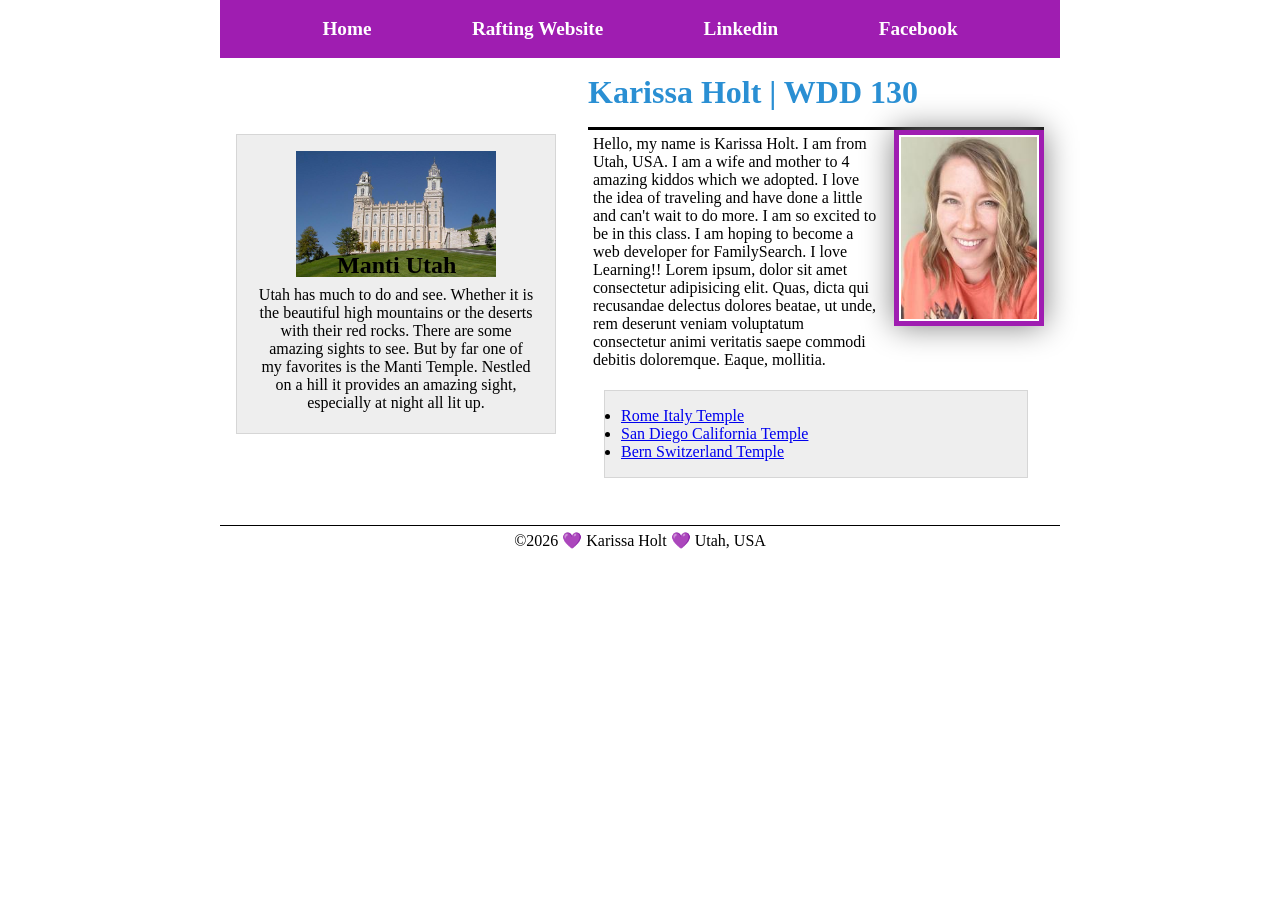
<file: index.html>
<!-- 18 March 2026 -->
<!DOCTYPE html>
<html lang="en">

<head>
    <meta charset="UTF-8">
    <meta name="viewport" content="width=device-width, initial-scale=1.0">
    <title>Karissa Holt | WDD 130</title>
    <meta name="description" content="Karissa Holt's BYU Pathway WDD 130 course home page">
    <meta name="author" content="Karissa Holt">
    <link rel="stylesheet" href="styles/styles.css">
</head>
<header>
    <nav>
        <a href="#">Home</a>
        <a href="wwr/">Rafting Website</a>
        <a href="https://linkedin.com">Linkedin</a>
        <a href="https://facebook.com">Facebook</a>
    </nav>
</header>
<div class="grid">
    <main>
        <h1>Karissa Holt | WDD 130</h1>
        <img src="images/profile.jpg" alt="Karissa Holt Profile Picture" width="200">
        <p>Hello, my name is Karissa Holt. I am from Utah, USA. I am a wife and mother to 4
            amazing
            kiddos
            which we adopted. I love the idea of traveling and have done a little and can't wait
            to
            do more. I am so excited to be in this class. I am hoping to become a web developer
            for
            FamilySearch. I love Learning!! Lorem ipsum, dolor sit amet consectetur adipisicing
            elit. Quas, dicta qui
            recusandae delectus dolores beatae, ut unde, rem deserunt veniam voluptatum
            consectetur
            animi veritatis saepe commodi debitis doloremque. Eaque, mollitia.
        </p>
        <ul class="box">
            <li><a href="https://www.churchofjesuschrist.org/temples/details/rome-italy-temple?lang=eng"
                  target="_blank">Rome Italy Temple</a>
            </li>
            <li><a href="https://www.churchofjesuschrist.org/temples/details/san-diego-california-temple?lang=eng"
                  target="_blank">San Diego California Temple</a>
            </li>
            <li><a href="https://www.churchofjesuschrist.org/temples/details/bern-switzerland-temple?lang=eng"
                  target="_blank">Bern Switzerland Temple</a>
            </li>
        </ul>
    </main>
    <aside class="box">
        <h2>Manti Utah</h2>
        <img src="images/manti-temple.jpg" alt="Manti Temple in Manti Utah">
        <p>Utah has much to do and see. Whether it is the beautiful high mountains or the
            deserts
            with their red rocks. There are some amazing sights to see. But by far one of my
            favorites
            is the Manti Temple. Nestled on a hill it provides an amazing sight, especially at
            night
            all lit up.</p>
    </aside>
</div>
<footer>
    <p> ©2026 💜 Karissa Holt 💜 Utah, USA</p>
</footer>
</body>

</html>
</file>
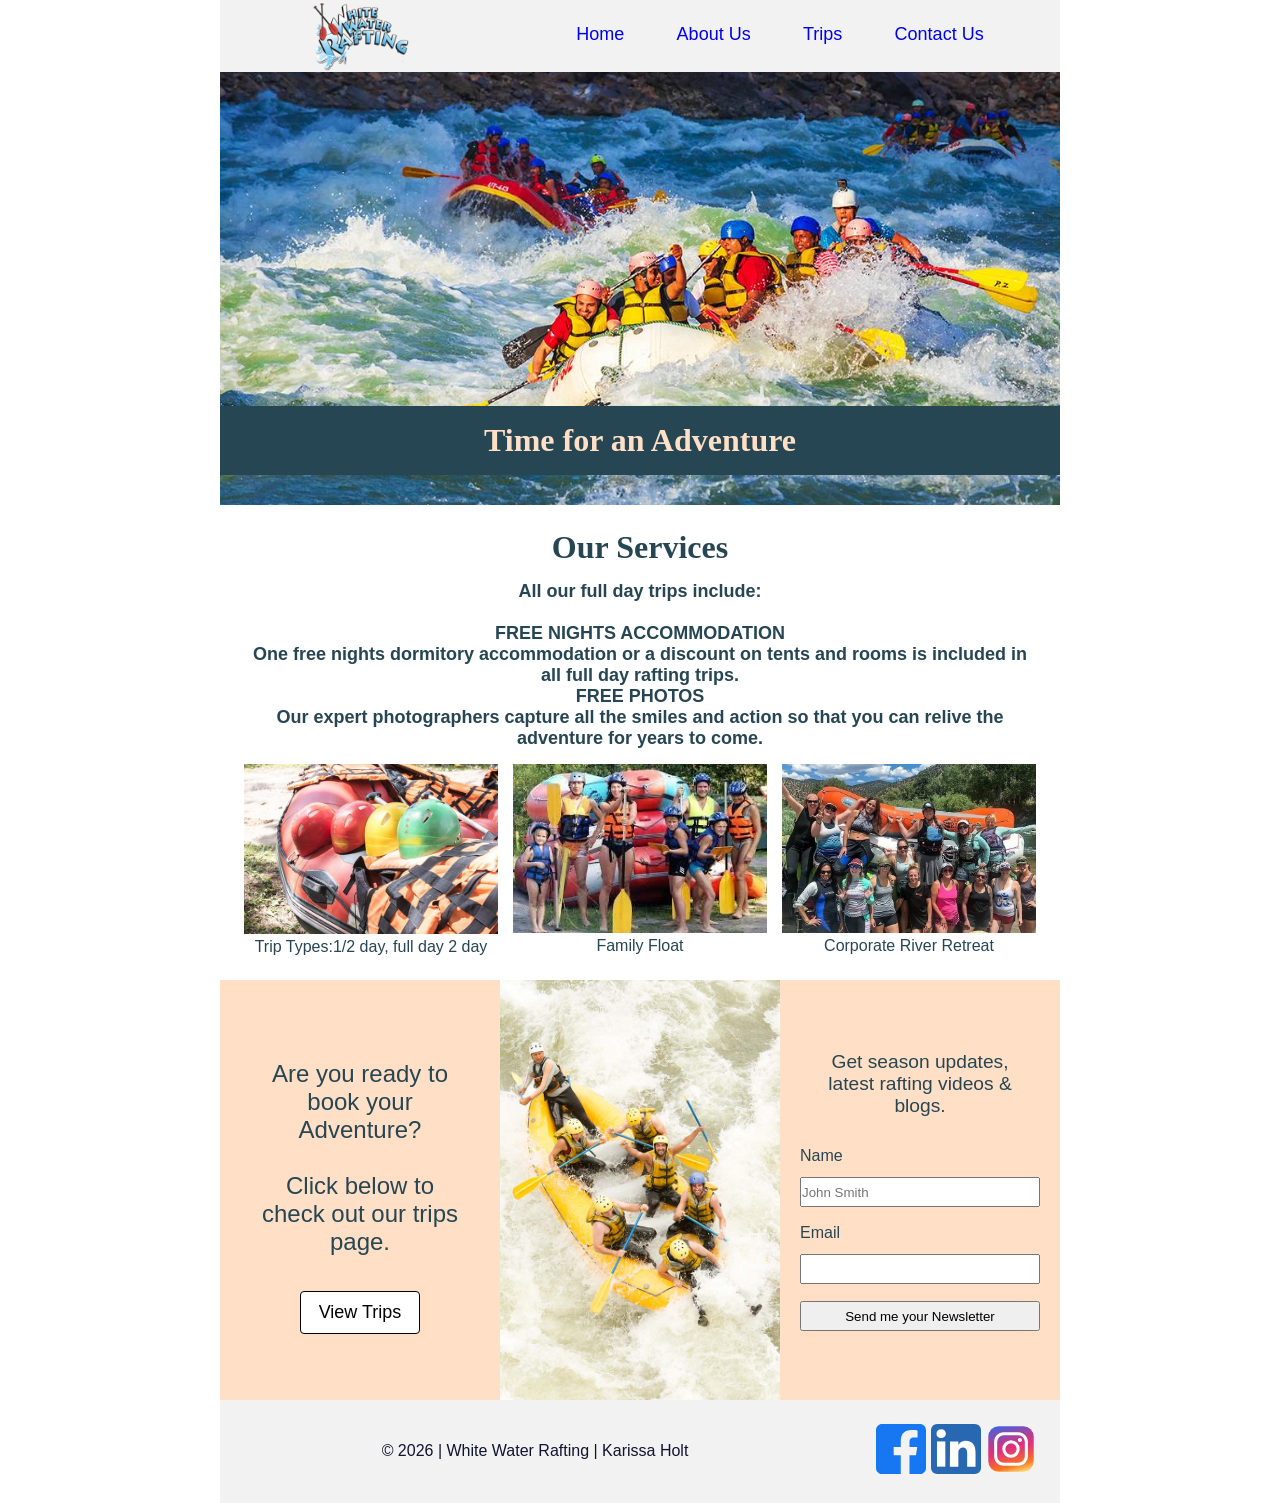
<file: wwr/index.html>
<!DOCTYPE html>
<html lang="en">

<head>
    <meta charset="UTF-8">
    <meta name="viewport" content="width=device-width, initial-scale=1.0">
    <title>Main page for White Water Rafting</title>
    <meta name="description"
      content="A white water rafting company check out the different offers.">
    <meta name="author" content="Karissa Holt">
    <link rel="stylesheet" href="styles/rafting.css">
</head>

<body>
    <header class="header-grid">
        <img src="images/z-wwr-oars.png" alt="White Water Rafting logo splash and 2 oars"
          width="100">
        <nav>
            <ul class="flex">
                <li><a href="index.html">Home</a></li>
                <li><a href="about.html">About Us</a></li>
                <li><a href="trips.html">Trips</a></li>
                <li><a href="contact.html">Contact Us</a></li>
            </ul>
        </nav>
    </header>
    <main>
        <div class="main">
            <img src="images/rafting12-1024.jpg"
              alt="Two whitewater rafts full of people on whitewater rapids">
            <h1>Time for an Adventure</h1>
        </div>
        <section class="section4-grid">
            <h2>Our Services</h2>
            <h3>All our full day trips include:<br><br>
                FREE NIGHTS ACCOMMODATION<br>
                One free nights dormitory accommodation or a discount on tents and rooms is included
                in all full day
                rafting trips.<br>
                FREE PHOTOS<br>
                Our expert photographers capture all the smiles and action so that you can relive
                the adventure for
                years to come.</h3>
            <figure>
                <img src="images/trip-types.jpg" alt="White water raft with helmets and gear">
                <figcaption>Trip Types:1/2 day, full day 2 day</figcaption>
            </figure>
            <figure>
                <img src="images/family-float.jpg" alt="Family group of white water rafters">
                <figcaption>Family Float</figcaption>
            </figure>
            <figure>
                <img src="images/corporate-retreat-event.jpg"
                  alt="Corporate retreat group of rafters">
                <figcaption>Corporate River Retreat</figcaption>
            </figure>
        </section>
        <div class="section5-grid">
            <div class="cta-box">
                <p class="cta-text">
                    Are you ready to book your Adventure?<br><br>
                    Click below to check out our
                    trips page.
                </p>
                <a href="trips.html" class="trip-button">View Trips</a>
            </div>
            <img src="images/call-to-action1.jpg" alt="people river rafting">
            <form class="newsletter-form">
                <p>Get season updates, latest rafting videos & blogs.
                </p>
                <label for="name">Name</label>
                <input type="text" id="name" name="name" placeholder="John Smith">

                <label for="email">Email</label>
                <input type="email" id="email" name="email">

                <button type="submit">Send me your Newsletter</button>
            </form>
        </div>
    </main>
    <footer class="footer-grid">
        <p>© 2026 | White Water Rafting | Karissa Holt</p>
        <nav class="socialmedia">
            <a href="https://facebook.com">
                <img src="images/facebook-square.svg" height=50 alt="Facebook Icon">
            </a>
            <a href="https://linkedin.com">
                <img src="images/linkedin-square.svg" height=50 alt="Linkedin Icon">
            </a>
            <a href="https://instagram.com">
                <img src="images/instagram-square.svg" height=50 alt="Instagram Icon">
            </a>
        </nav>
    </footer>

</body>

</html>
</file>
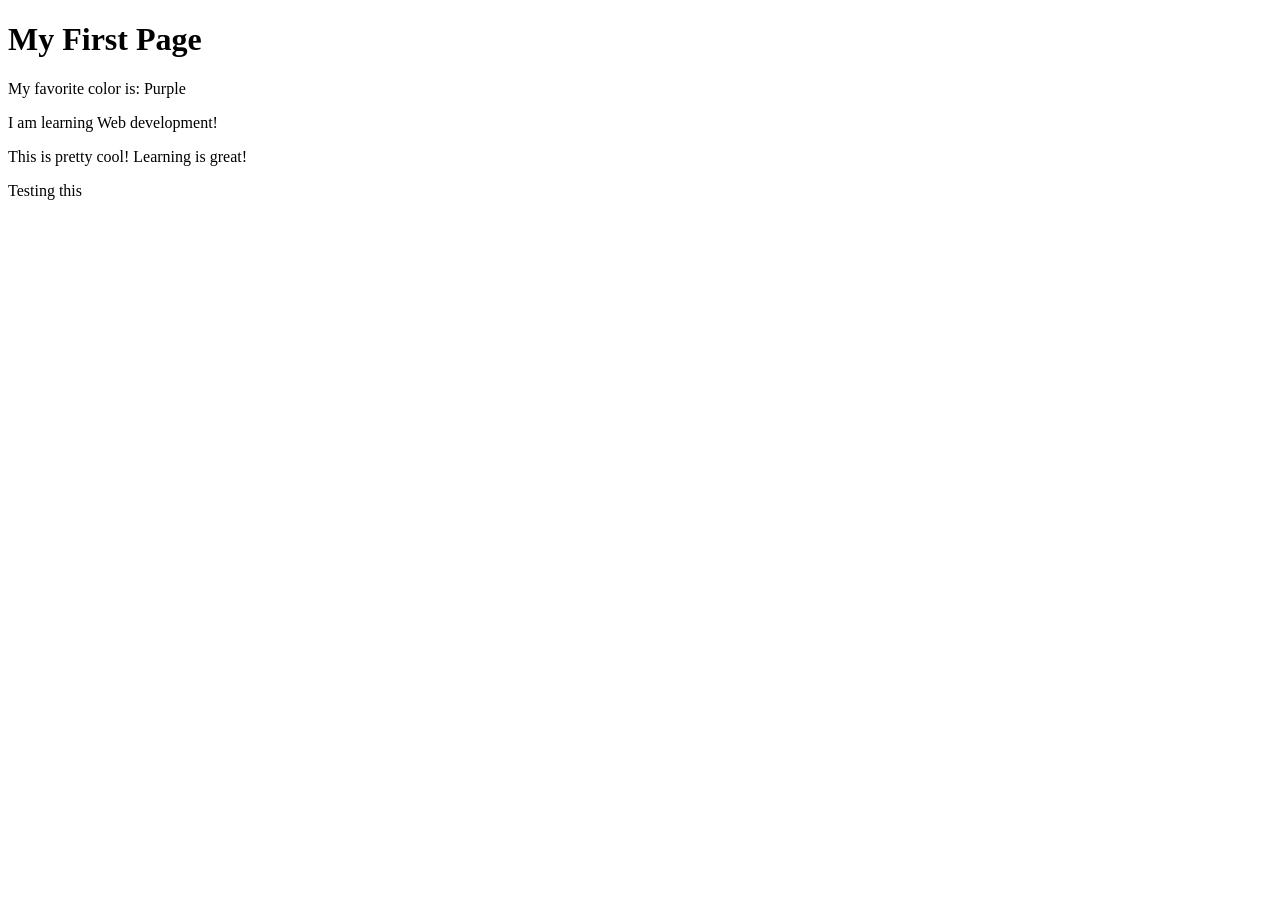
<file: week01/first-page.html>
<!DOCTYPE html>
<html lang="en">

<head>
    <meta charset="UTF-8">
    <meta name="viewport" content="width=device-width, initial-scale=1.0">
    <title>My First Page</title>
</head>

<body>
    <h1>My First Page</h1>
    <p>My favorite color is: Purple </p>
    <p>I am learning Web development! </p>
    <p>This is pretty cool!
        Learning is great!</p>
    <p>Testing this </p>
</body>

</html>
</file>
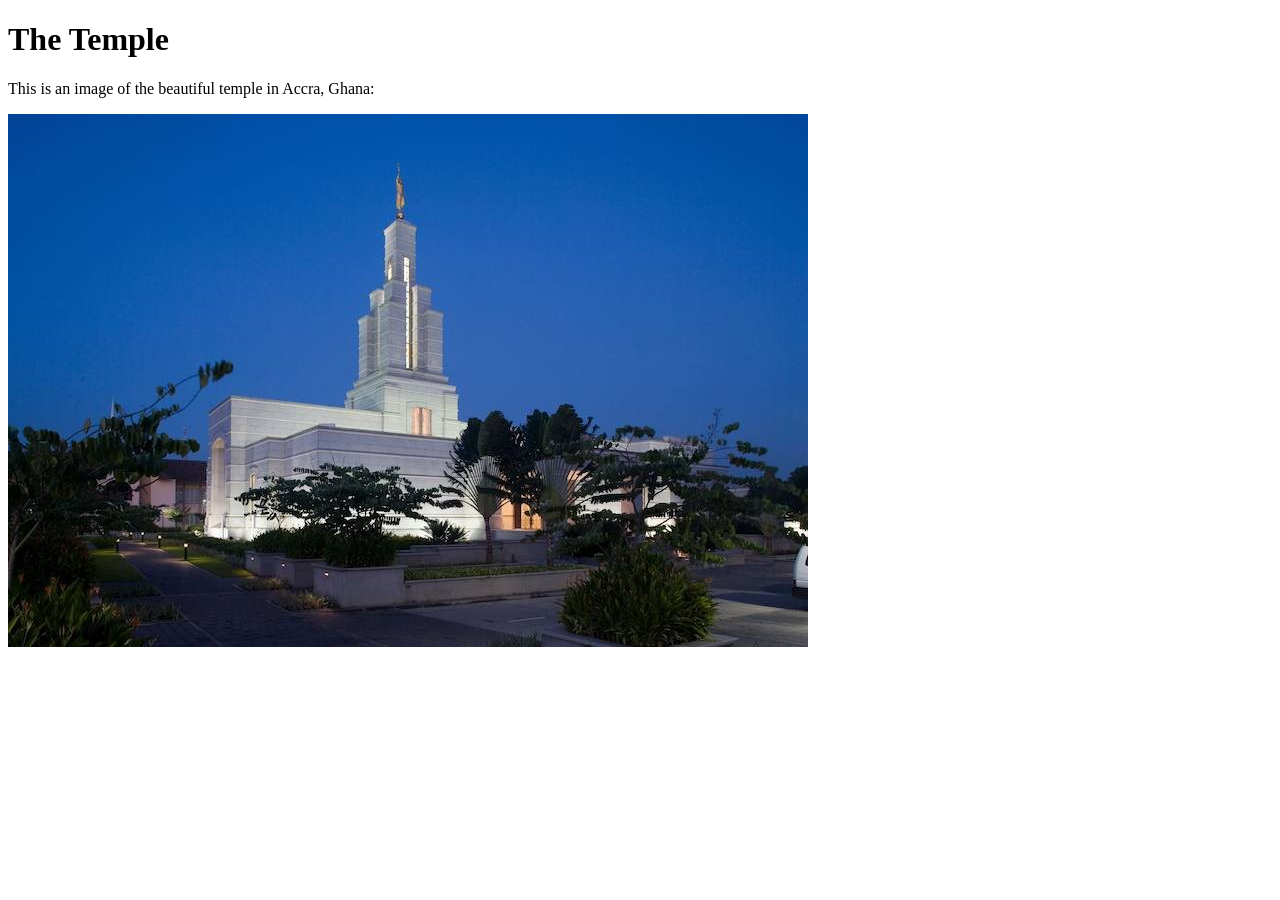
<file: week01/images-solution.html>
<!DOCTYPE html>
<html lang="en">
<head>
    <meta charset="UTF-8">
    <meta name="viewport" content="width=device-width, initial-scale=1.0">
    <title>Temple Image</title>
</head>
<body>
    <h1>The Temple</h1>
    <p>This is an image of the beautiful temple in Accra, Ghana:</p>
    <img src="images/temple-small.jpg" alt="The Accra Ghana Temple">
    
</body>
</html>
</file>
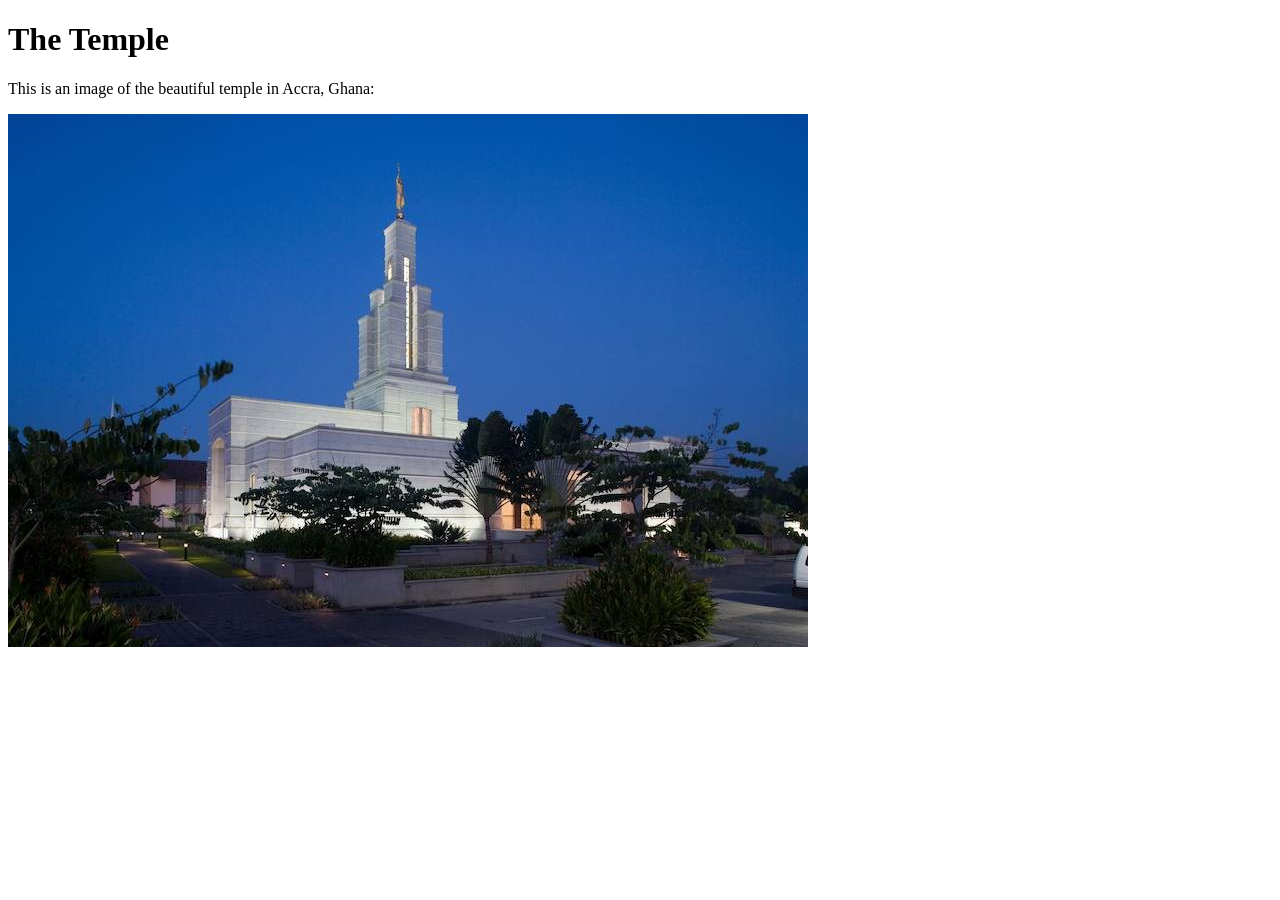
<file: week01/images.html>
<!DOCTYPE html>
<html lang="en">

<head>
    <meta charset="UTF-8">
    <meta name="viewport" content="width=device-width, initial-scale=1.0">
    <title>Temple Image</title>
</head>

<body>
    <h1>The Temple</h1>
    <p>This is an image of the beautiful temple in Accra, Ghana:</p>
    <img src="images/temple-small.jpg" alt="The Accra Ghana Temple">

</body>

</html>
</file>
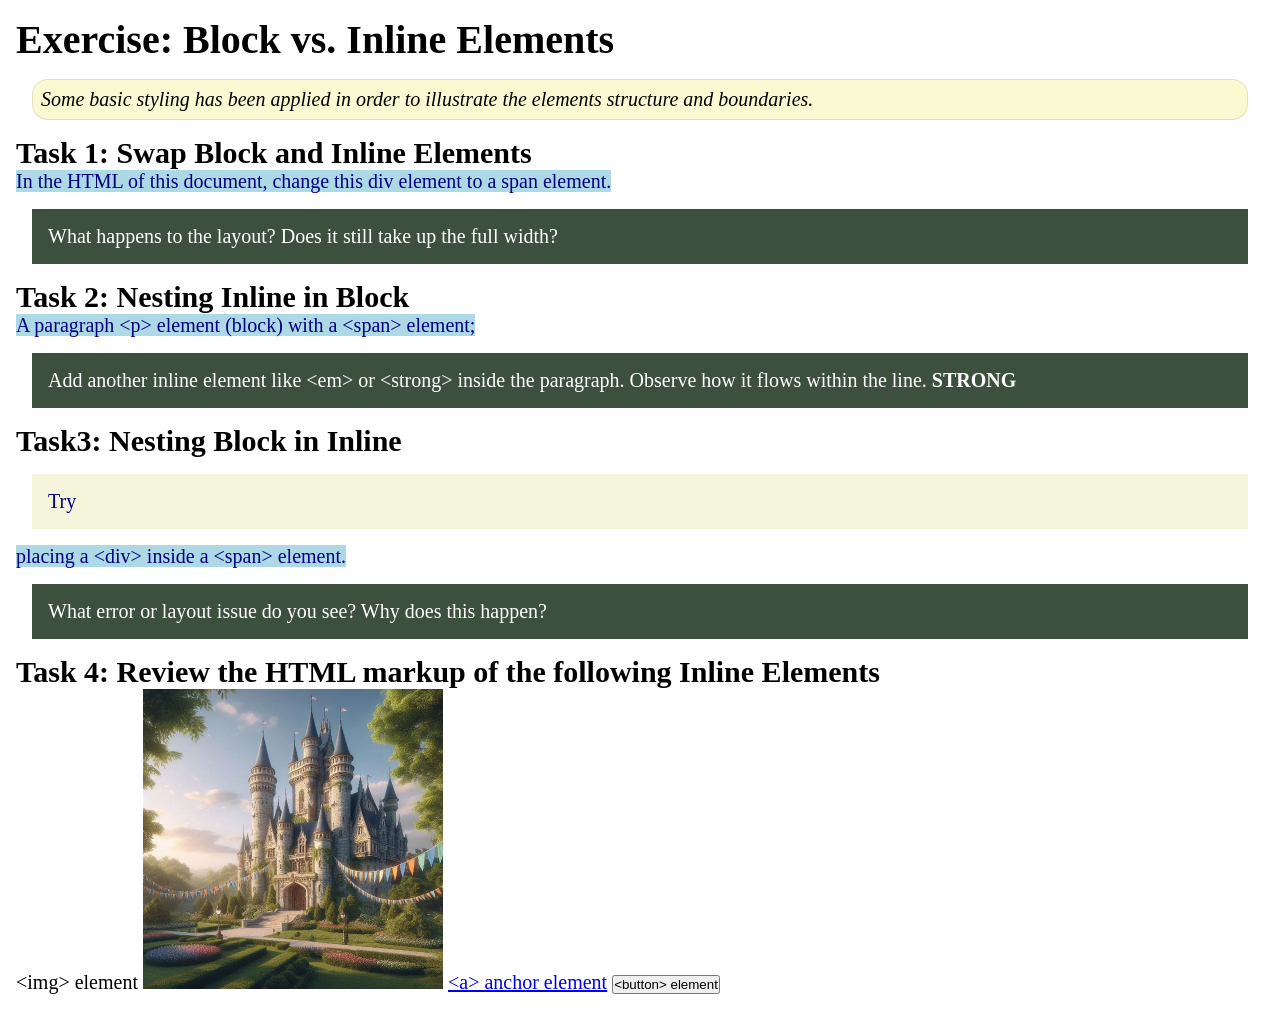
<file: week02/block-vs-inline.html>
<!DOCTYPE html>
<html lang="en">

<head>
    <meta charset="UTF-8">
    <meta name="viewport" content="width=device-width, initial-scale=1.0">
    <title>Exercise: Block vs. Inline Elements</title>
    <link rel="stylesheet" href="styles/block-vs-inline.css">
</head>

<body>
    <main>
        <h1>Exercise: Block vs. Inline Elements</h1>
        <p class="note">Some basic styling has been applied in order to illustrate the elements
            structure and
            boundaries.</p>

        <h2>Task 1: Swap Block and Inline Elements</h2>
        <span>In the HTML of this document, change this div element to a span element.</span>

        <p class="question">What happens to the layout? Does it still take up the full width?</p>

        <h2>Task 2: Nesting Inline in Block</h2>
        <span>A paragraph &lt;p&gt; element (block) with a <span>&lt;span&gt; element;</span></span>
        <p class="question">Add another inline element like &lt;em&gt; or &lt;strong&gt; inside the
            paragraph. Observe
            how it flows within the line. <strong>STRONG</strong></p>

        <h2>Task3: Nesting Block in Inline</h2>
        <span>
            <div>Try</div> placing a &lt;div&gt; inside a &lt;span&gt; element.
        </span>
        <p class="question">What error or layout issue do you see? Why does this happen?</p>


        <h2>Task 4: Review the HTML markup of the following Inline Elements</h2>
        &lt;img&gt; element
        <img src="images/castle.webp" alt="placeholder image (images are inline)" width="300"
          height="300">
        <a href="https://churchofjesuschrist.org">&lt;a&gt; anchor element</a>
        <button type="button">&lt;button&gt; element</button>
    </main>
</body>

</html>
</file>
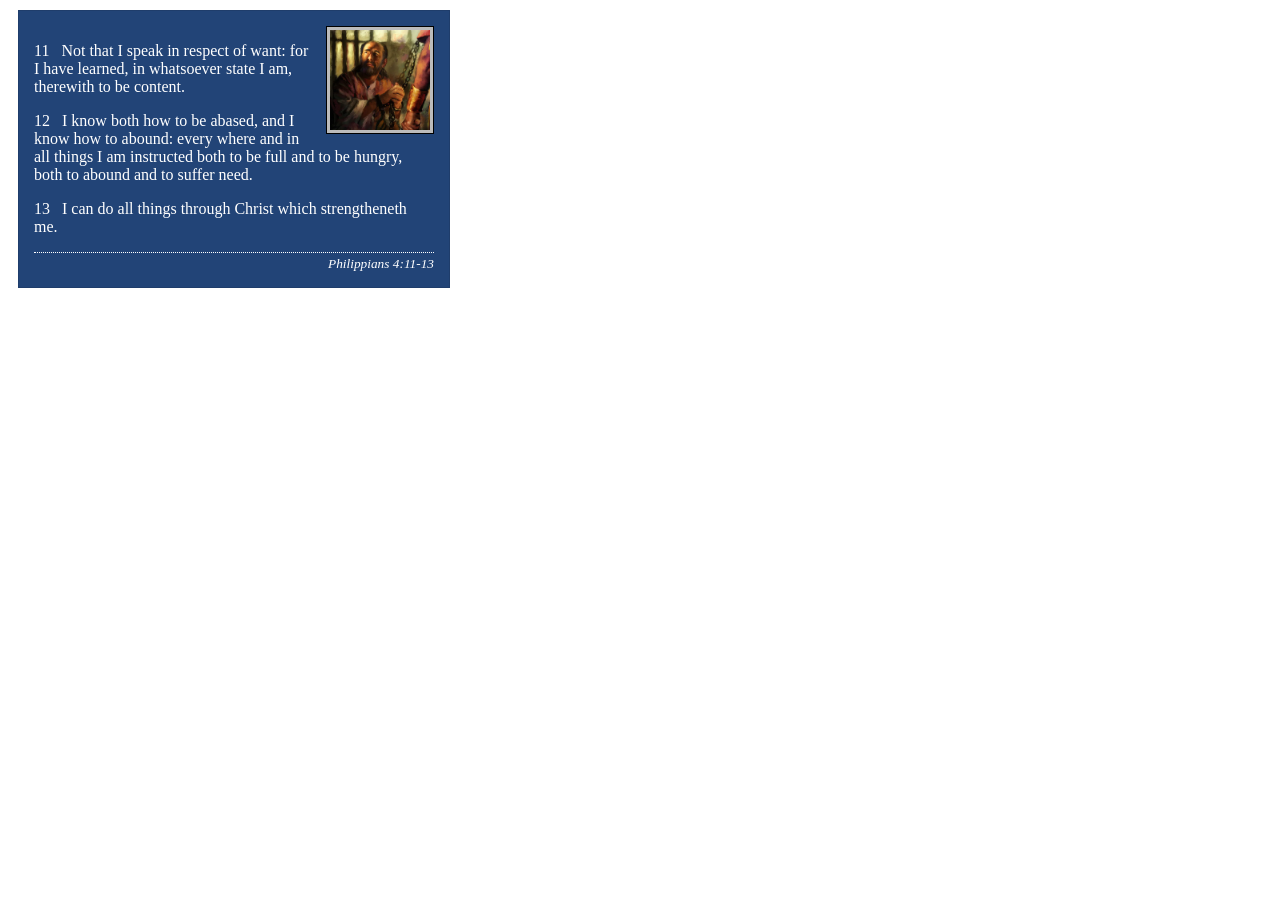
<file: week02/box-model-solution.html>
<!DOCTYPE html>
<html lang="en">
<head>
    <meta charset="UTF-8">
    <meta name="viewport" content="width=device-width, initial-scale=1.0">
    <title>Box Model Activity</title>
    <link rel="stylesheet" href="styles/box-model-solution.css">
</head>
<body>
    <main>
        <div class="callout">
            <img src="images/apostle-paul-imprisoned.webp" alt="Paul the Apostle - Imprisoned in Rome" width="200" height="200">
            <blockquote>
                <p>11 &nbsp; Not that I speak in respect of want: for I have learned, in whatsoever state I am, therewith to be content.</p>
                <p>12 &nbsp; I know both how to be abased, and I know how to abound: every where and in all things I am instructed both to be full and to be hungry, both to abound and to suffer need.</p>
                <p>13 &nbsp; I can do all things through Christ which strengtheneth me.</p>
            </blockquote>
            <cite>Philippians 4:11-13</cite>
        </div>
    </main>
</body>
</html>
</file>
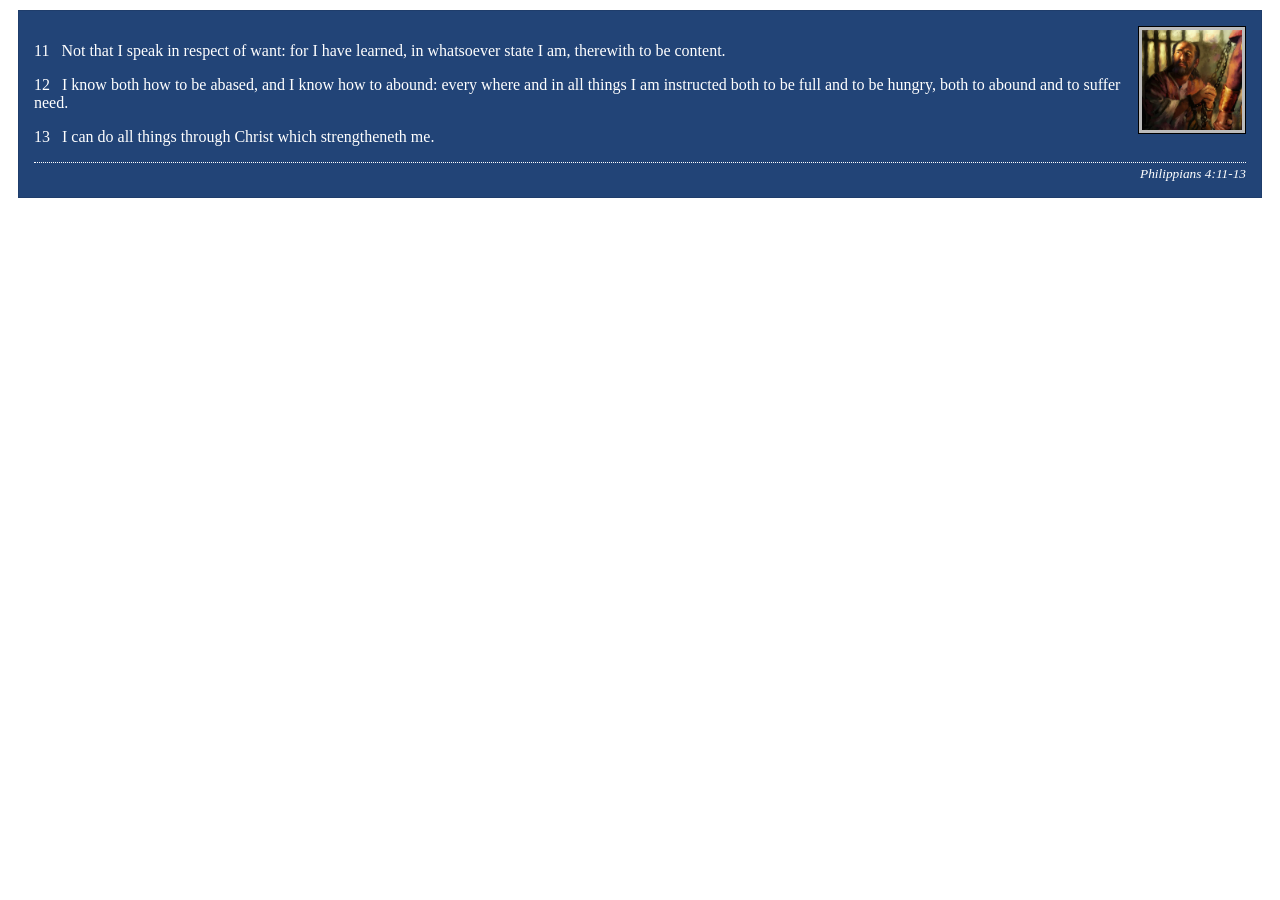
<file: week02/box-model.html>
<!DOCTYPE html>
<html lang="en">

<head>
    <meta charset="UTF-8">
    <meta name="viewport" content="width=device-width, initial-scale=1.0">
    <title>Box Model Activity</title>
    <link rel="stylesheet" href="styles/box-model.css">
</head>

<body>
    <main>
        <div class="callout">
            <img src="images/apostle-paul-imprisoned.webp"
              alt="Paul the Apostle - Imprisoned in Rome" width="200" height="200">
            <blockquote>
                <p>11 &nbsp; Not that I speak in respect of want: for I have learned, in whatsoever
                    state I am, therewith to be content.</p>
                <p>12 &nbsp; I know both how to be abased, and I know how to abound: every where and
                    in all things I am instructed both to be full and to be hungry, both to abound
                    and to suffer need.</p>
                <p>13 &nbsp; I can do all things through Christ which strengtheneth me.</p>
            </blockquote>
            <cite>Philippians 4:11-13</cite>
        </div>
    </main>
</body>

</html>
</file>
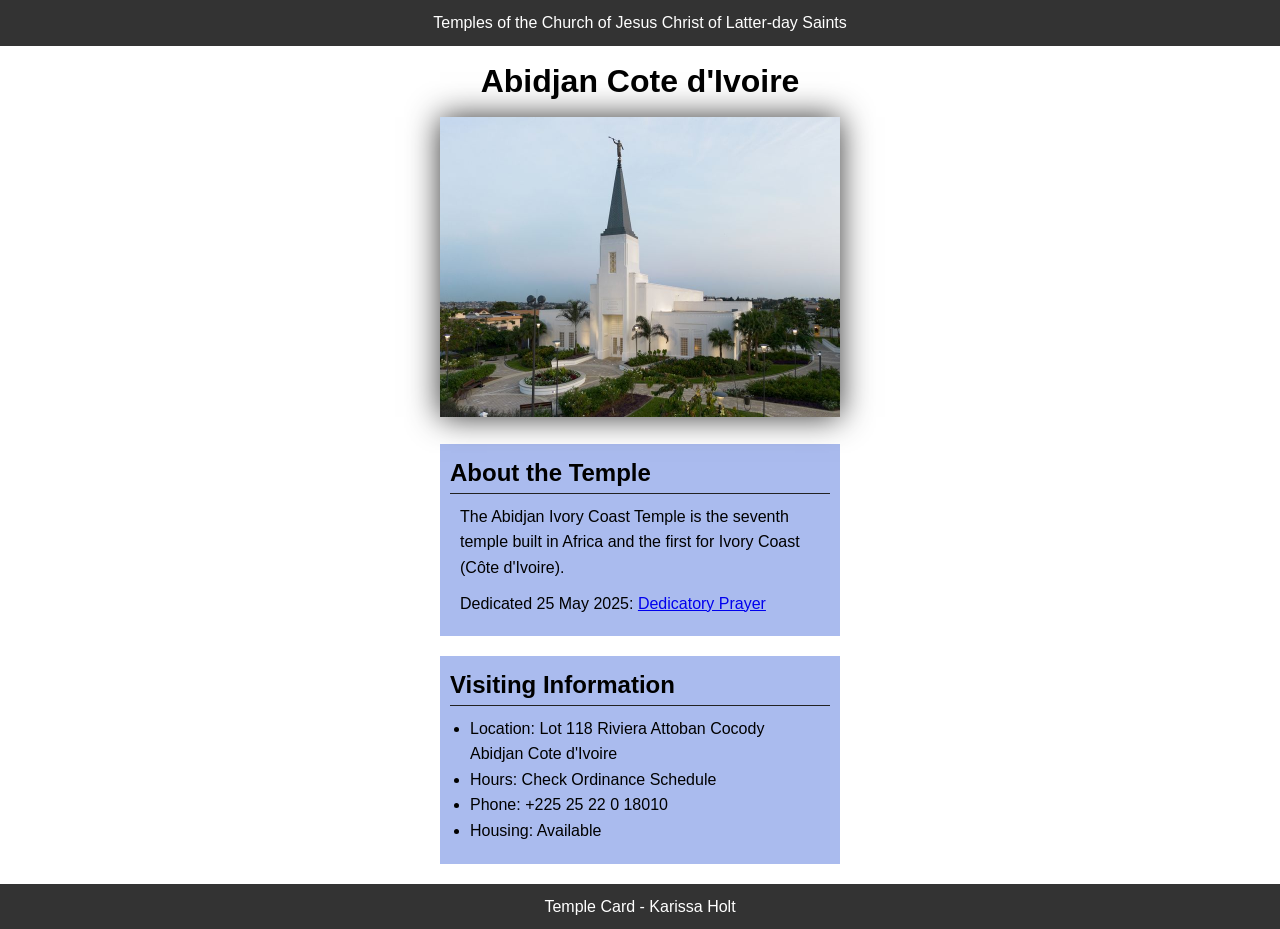
<file: week02/temple.html>
<!DOCTYPE html>
<html lang="en">

<head>
    <meta charset="UTF-8">
    <meta name="viewport" content="width=device-width, initial-scale=1.0">
    <title>Temple Card - Abidjan Cote d'Ivoire</title>
    <link rel="stylesheet" href="styles/temple.css">
</head>

<body>
    <header>
        <p>Temples of the Church of Jesus Christ of Latter-day Saints</p>
    </header>
    <main>
        <h1>Abidjan Cote d'Ivoire</h1>
        <picture>
            <img src="images/abidjan-ivory-coast.jpeg" alt="Abidjan Cote d'Ivoire Temple">
        </picture>
        <section>
            <h2>About the Temple</h2>
            <p>The Abidjan Ivory Coast Temple is the seventh temple built in Africa and the first
                for Ivory Coast (Côte
                d'Ivoire).</p>
            <p>Dedicated 25 May 2025: <a
                  href="https://www.churchofjesuschrist.org/temples/dedicatory-prayer/abidjan-ivory-coast-temple/2025-05-25?lang=eng"
                  target="_blank" rel="noopener noreferrer">Dedicatory Prayer</a></p>
        </section>
        <section>
            <h2>Visiting Information</h2>
            <ul>
                <li>Location: Lot 118 Riviera Attoban Cocody Abidjan Cote d'Ivoire</li>
                <li>Hours: Check Ordinance Schedule</li>
                <li>Phone: +225 25 22 0 18010</li>
                <li>Housing: Available</li>
            </ul>
        </section>
    </main>
    <footer>
        <p>Temple Card - Karissa Holt</p>
    </footer>
</body>

</html>
</file>
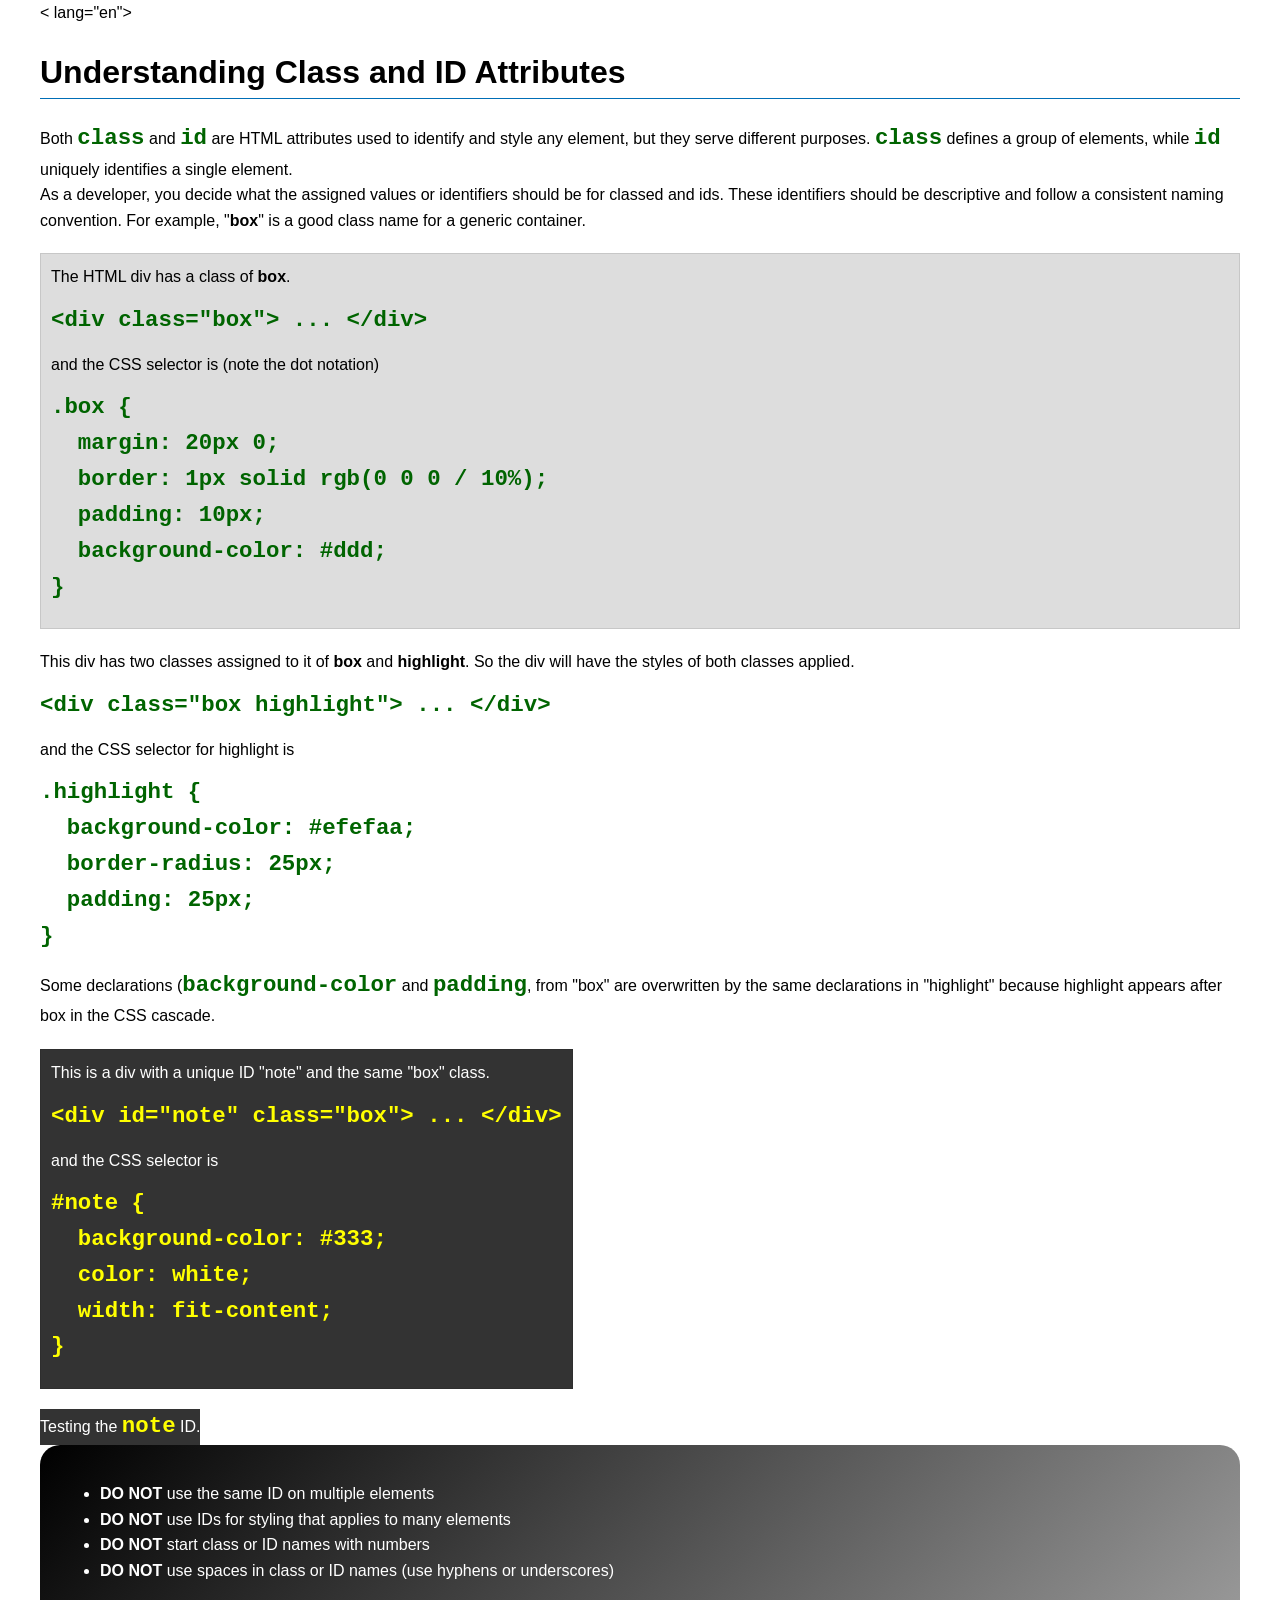
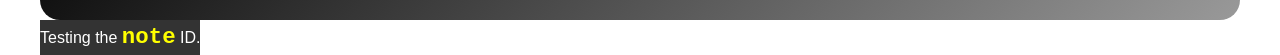
<file: week03/class-and-id.html>
<!DOCTYPE html>
< lang="en">

    <head>
        <meta charset="UTF-8">
        <meta name="viewport" content="width=device-width, initial-scale=1.0">
        <title>Class vs ID Attributes</title>
        <link rel="stylesheet" href="styles/class-and-id.css">
    </head>

    <div>
        <h1>Understanding Class and ID Attributes</h1>
        <p>Both <code>class</code> and <code>id</code> are HTML attributes used to identify and
            style
            any element, but they
            serve different purposes. <code>class</code> defines a group of elements, while
            <code>id</code> uniquely
            identifies a single element.
        </p>
        <p>As a developer, you decide what the assigned values or identifiers should be for classed
            and
            ids. These
            identifiers should be
            descriptive and follow a consistent naming convention. For example,
            "<strong>box</strong>"
            is a good class name
            for a generic container.</p>
        <div class="box">
            <p>The HTML div has a class of <strong>box</strong>.</p>
            <pre><code class="html">&lt;div class="box"&gt; ... &lt;/div&gt;</code></pre>
            and the CSS selector is (note the dot notation)
            <pre><code class="css">.box {
  margin: 20px 0;
  border: 1px solid rgb(0 0 0 / 10%);
  padding: 10px;
  background-color: #ddd; 
}</code></pre>
        </div>

        <!-- <div class="box highlight"> -->
        <p>This div has two classes assigned to it of <strong>box</strong> and
            <strong>highlight</strong>. So the div
            will have the styles of both classes applied.
        </p>
        <pre><code class="html">&lt;div class="box highlight"&gt; ... &lt;/div&gt;</code></pre>
        and the CSS selector for highlight is
        <pre><code class="css">.highlight {
  background-color: #efefaa;
  border-radius: 25px;
  padding: 25px;
}</code></pre>
        <p>Some declarations (<code>background-color</code> and <code>padding</code>, from "box" are
            overwritten by the same declarations in "highlight" because highlight appears after box
            in the CSS cascade.</p>
    </div>

    <div id="note" class="box">
        <p>This is a div with a unique ID "note" and the same "box" class.</p>
        <pre><code class="html">&lt;div id="note" class="box"&gt; ... &lt;/div&gt;</code></pre>
        and the CSS selector is
        <pre><code class="css">#note {
  background-color: #333;
  color: white;
  width: fit-content;
}</code></pre>
    </div>

    <div id="note">
        <p>Testing the <code>note</code> ID.</p>
    </div>

    <section id="best-practice">
        <ul>
            <li><strong>DO NOT</strong> use the same ID on multiple elements</li>
            <li><strong>DO NOT</strong> use IDs for styling that applies to many elements</li>
            <li><strong>DO NOT</strong> start class or ID names with numbers</li>
            <li><strong>DO NOT</strong> use spaces in class or ID names (use hyphens or underscores)
            </li>
        </ul>
    </section>
    <div id="note">
        <p> Testing the <code>note</code> ID. </p>
    </div>

    </body>

    </html>
</file>
<file: styles/styles.css>
:root {
    --primary-color: #2a8fd3;
    --secondary-color: #9f1db1;
    --font-size-large: 24px;
    --margin-standard: 16px;
}

* {
    margin: 0;
    padding: 0;
    box-sizing: border-box;
}

header,
.grid,
footer {
    max-width: 840px;
    margin: 0 auto
}

nav {
    background-color: var(--secondary-color);
    padding: 10px;
    display: flex;
    justify-content: space-evenly;
    align-items: center;
}

nav a {
    color: white;
    display: block;
    padding: .5rem;
    text-decoration: none;
    font-size: 1.2rem;
    font-weight: 700;
}

h1 {
    color: var(--primary-color);
    padding-bottom: 1rem;
    border-bottom: solid #000;
}

main img {
    width: 150px;
    height: auto;
    border: 5px solid var(--secondary-color);
    padding: 2px;
    box-shadow: 0 0 30px gray;
    float: right;
    margin: 0 0 1rem 1rem;
}

p {
    padding: 5px;
}

.grid {
    display: grid;
    align-items: center;
}

main {
    grid-column: 2/3;
    margin: 1rem;
}

aside {
    width: 20rem;
    margin: 1rem;
    border: 1PX solid rgb(0 0 0/0.2);
    padding: 1rem;
    background-color: #eee;
    color: #333;
    text-align: center;
    position: relative;
    grid-column: 1/2;
    grid-row: 1/2;
}

aside img {
    width: 200px;
    height: auto;
}

aside h2 {
    position: absolute;
    top: 117px;
    left: 100px;
}

footer {
    margin-top: 15px;
    border-top: 1px solid #000;
    text-align: center;
}

/* Class Selectors */
.box {
    margin: 1rem;
    border: 1px solid rgba(0, 0, 0, .1);
    padding: 1rem;
    background-color: #eee;
    color: #000;
}
</file>
<file: wwr/styles/rafting.css>
:root {
    --primary-color: #f2f2f2;
    --secondary-color: #ffdfc5;
    --accent1-color: #264653;
    --accent2-color: #101430;
    --heading-font: "Times New Roman", "Georgia", serif;
    --body-font: Arial, Helvetica, sans-serif;
}

* {
    margin: 0;
    padding: 0;
    box-sizing: border-box;
}

header {
    background-color: var(--primary-color);
    color: var(--accent2-color);

}

.header-grid {
    display: grid;
    grid-template-columns: 1fr 2fr;
    align-content: center;
}

header img {
    justify-self: center;
}

nav ul {
    display: flex;
    justify-content: space-evenly;
    list-style-type: none;

}

body {
    font-family: var(--body-font);
    color: var(--accent1-color);
}

header,
main,
footer {
    width: 840px;
    margin: 0 auto;
}

a {
    text-decoration: none;
    font-size: large;
}

h1,
h2 {
    font-family: var(--heading-font);
    color: var(--secondary-color);
}

nav,
p,
section {
    margin: 16px;
    padding: 8px;
}

.socialmedia a {
    text-decoration: none;
}

.hero {
    position: relative;
}

.hero img {
    position: relative;
    display: block;
    width: 100%;
    height: auto;
}

.hero h1 {
    position: absolute;
    top: 20px;
    width: 840px;
    padding: 16px;
    text-align: center;
    background-color: var(--accent1-color);
    color: var(--secondary-color);
}

.hero article {
    position: absolute;
    display: block;
    bottom: 25px;
    left: 0;
    width: 100%;
    padding: 16px;
    text-align: left;
    background-color: var(--accent1-color);
    color: #fff;
}

.hero article img {
    float: right;
    width: 175px;
    bottom: 0px;
    right: 10px;
}

article p {
    margin-right: 0;
}

.section1-grid {
    display: grid;
    grid-template-columns: 2fr 1fr 2fr;
    align-items: center;
}

.section1-grid h2 {
    text-align: center;
    background-color: var(--accent1-color);
    color: var(--secondary-color);
    grid-column: 1/4;
}

.left {
    grid-column: 1/2;
}

.right {
    grid-column: 3/4
}

.section2-grid {
    display: grid;
    grid-template-columns: repeat(5, 1fr);
    gap: 15px
}

.section2-grid h2 {
    grid-column: 1/6;
    text-align: center;
}

figure {
    text-align: center;
}

figure img {
    width: 100%;
    height: auto;
}

figcaption {
    grid-column: 1/6;
    grid-row: 1/4;

}

footer {
    background-color: var(--primary-color);
    color: var(--accent2-color);
}

.footer-grid {
    display: grid;
    grid-template-columns: 3fr 1fr;
    align-content: end;
}

footer nav {
    justify-self: end;
}

footer p {
    justify-self: center;
    align-content: center;
}

main h1 {
    margin: 0;
    text-align: center;
    color: var(--secondary-color);
    background-color: var(--accent1-color);
}

main h2 {
    text-align: center;
    color: var(--accent1-color);

}

.map iframe {
    width: 100%;
    max-width: 400px;
    margin-top: 10px;
    border: 0;
}

.section3-grid h2 {
    grid-column: 1/4;
    text-align: center;
    color: var(--secondary-color);
    background-color: var(--accent1-color);
}

.section3-grid {
    display: grid;
    grid-template-columns: repeat(3, 1fr);
    gap: 15px
}

.section3-grid figure {
    margin: 0;
    text-align: center;
}

.section3-grid figure img {
    width: 100%;
    height: auto;
}

.div-grid {
    display: grid;
    grid-template-columns: 1fr 1fr;
    gap: 20px;
    align-items: start;
}

.contact-form {
    display: grid;
    grid-template-columns: 105px 260px;
    gap: 12px 15px;
    align-items: start;
    margin-top: 25px;
}

.contact-form label {
    margin-top: 6px;
}

.contact-form input[type="text"] .contact-form input[type="email"],
.contact-form textarea,
.contact-form button {
    width: 100%;
    box-sizing: border-box;
    padding: 8px;
}

.radio-group {
    display: grid;
    gap: 10px;
    justify-items: start;
}

.radio-group label {
    display: flex;
    align-items: center;
    gap: 8px;
    margin: 0;
}

.top-align {
    align-self: start;
}

.checkbox-line {
    display: flex;
    align-items: flex-start;
    gap: 8px;
    margin: 0;
}

.contact-form button {
    cursor: pointer;
}

.contact-form input[type="checkbox"],
.contact-form input[type="radio"] {
    width: auto;
    padding: 0%;
}

.message-area {
    width: 375px;
}

.full-row {
    grid-column: 1/3;
}

.main img {
    display: block;
    width: 100%;
    height: auto;
}

.main {
    position: relative;
}

.main h1 {
    position: absolute;
    bottom: 30px;
    width: 840px;
    padding: 16px;
    text-align: center;
    background-color: var(--accent1-color);
    color: var(--secondary-color);
}

.section4-grid {
    display: grid;
    grid-template-columns: 1fr 1fr 1fr;
    gap: 15px;
}

.section4-grid h2 {
    grid-column: 1/4;
    text-align: center;
    font-size: xx-large;
}

.section4-grid h3 {
    grid-column: 1/4;
    text-align: center;
    font-size: large;
}

.section5-grid {
    display: grid;
    grid-template-columns: 1fr 1fr 1fr;
    gap: 0;
    width: 100%;
    max-width: 840px;
    margin: 0 auto;
    align-items: stretch;
}

.section5-grid img {
    width: 100%;
    height: 100%;
    object-fit: cover;
    display: block;
}

.newsletter-form {
    background-color: var(--secondary-color);
    display: flex;
    flex-direction: column;
    padding: 20px;
    justify-content: center;
    align-items: flex-start;
    text-align: center;
    gap: 12px;
}

.newsletter-form p {
    margin: 0 0 10px 0;
    font-size: larger;
}

.newsletter-form input,
.newsletter-form button {
    width: 100%;
    height: 30px;
    margin-bottom: 5px;
    box-sizing: border-box;
}

.cta-box {
    background-color: var(--secondary-color);
    display: flex;
    flex-direction: column;
    justify-content: center;
    align-items: center;
    text-align: center;
    padding: 20px;
}

.cta-text {
    margin: 0 0 20px 0;
    padding: 15px;
    font-size: x-large;
}

.trip-button {
    display: inline-block;
    background-color: white;
    color: black;
    text-decoration: none;
    padding: 10px 18px;
    border: 1px solid black;
    border-radius: 4px;
}

.trip-button:hover {
    background-color: #f2f2f2;
}

.trip-grid {
    display: grid;
    grid-template-columns: 1fr 1fr 1fr;
    width: 100%;
    max-width: 840px;
    gap: 20px;
    padding: 10px;
    align-items: baseline;

}

.trip-card {
    box-sizing: border-box;
    text-align: center;
    background-color: var(--secondary-color);
    border-radius: 10px;
    overflow: hidden;
    box-shadow: 0 4px 10px rgba(0, 0, 0, .1);
}

.trip-card img {
    width: 100%;
}

.trip-card p {
    padding: 0 15px 20px;
}

.trip-card h2 {
    font-size: x-large;
}

table {
    border-collapse: collapse;
    border: 2px solid rgb(140 140 140);
    font-family: sans-serif;
    font-size: 0.8rem;
    letter-spacing: 1px;
}

th,
td {
    border: 1px solid rgb(160 160 160);
    padding: 8px 10px;
    text-align: center;
}

.contact-cta {
    text-align: center;
    margin: 40px 0;
}

.contact-cta p {
    margin-bottom: 10px;
    font-size: x-large;
}

.contact-button {
    display: inline-block;
    background-color: white;
    color: black;
    text-decoration: none;
    padding: 10px 18px;
    border: 1px solid black;
    border-radius: 4px;
}

.contact-button:hover {
    background-color: #f2f2f2;
}
</file>
<file: week02/styles/block-vs-inline.css>
* {
    margin: 0;
    padding: 0;
}

body {
    font-size: 20px;
    margin: 1rem;
}

p,
div {
    background-color: beige;
    margin: 1rem;
    padding: 1rem;
}

span {
    color: navy;
    background-color: lightblue;
}

code {
    margin: 0;
    padding: 0;
    color: green;
    font-size: 1.2rem;
}

.note {
    font-style: italic;
    background-color: lightgoldenrodyellow;
    border-radius: 1rem;
    border: 1px solid rgb(0 0 0 / 10%);
    margin: 1rem;
    padding: .5rem;
}

.question {
    background-color: #3d503d;
    color: #fff;
}
</file>
<file: week02/styles/box-model-solution.css>
.callout {
    max-width: 400px;
    margin: 10px;
    border: 1px solid rgba(0 0 0/ .1);
    padding: 15px;
    background-color: #247;
    color: #fff;
}

.callout img {
    float: right;
    margin: 0 0 10px 15px;
    border: 1px solid #000;
    padding: 3px;
    background-color: #bbb;
    width: 100px;
    height: auto;

}

blockquote {
    margin: 0;
}

cite {
    display: block;
    border-top: 1px dotted #fff;
    padding-top: 3px;
    text-align: right;
    font-size: smaller;
}
</file>
<file: week02/styles/box-model.css>
.callout {
    max-width: 400 px;
    margin: 10px;
    border: 1px solid rgb(0 0 0/ .1);
    padding: 15px;
    background-color: #247;
    color: #fff;
}

.callout img {
    float: right;
    margin: 0 0 10px 15px;
    border: 1px solid #000;
    padding: 3px;
    background-color: #bbb;
    width: 100px;
    height: auto;
}

blockquote {
    margin: 0;
}

cite {
    display: block;
    border-top: 1px dotted #fff;
    padding-top: 3px;
    text-align: right;
    font-size: smaller;
}
</file>
<file: week02/styles/temple.css>
* {
    margin: 0;
    padding: 0;
}

body {
    font-family: Arial, sans-serif;
    line-height: 1.6;
}

header,
footer {
    background-color: #333333;
    color: #fff;
    padding: 10px;
    text-align: center;
    font: 1.5rem;
}

main {
    width: 400px;
    margin: 0 auto;
}

h1 {
    margin: 10px;
    text-align: center;
}

h2 {
    border-bottom: 1px solid #222;
}

img {
    width: 100%;
    height: auto;
    box-shadow: 0 0 30px #333;
}

section {
    margin: 20px 0;
    border: 1px solid rgb 0 0 0/ 10%;
    padding: 10px;
    background-color: #abe;
    font: .9rem;
}

section p {
    margin: 10px;
}

ul {
    margin: 10px 20px;
}

footer {
    font: .9rem;
}
</file>
<file: week03/styles/class-and-id.css>
body {
    font-family: Arial, sans-serif;
    line-height: 1.6;
    margin: 0;
    padding: 0 40px;
}

h1 {
    border-bottom: 1px solid rgb(0 110 182);
    padding-bottom: 0;
}



p {
    margin: 0;
}

code {
    color: darkgreen;
    font-weight: 700;
    font-size: 1.4rem;
}

/* Class examples - can be reused */

.box {
    margin: 20px 0;
    border: 1px solid rgb(0 0 0 / 10%);
    padding: 10px;
    background-color: #ddd; /* this is shorthand for #dddddd */
}

.highlight {
    background-color: #efefaa;
    border-radius: 25px;
    padding: 25px;
}

/* ID examples - should be unique */

#note {
    background-color: #333;
    color: white;
    width: fit-content;
}

#note code {
    color: yellow;
}

#best-practice {
    background: linear-gradient(135deg, #000 0%, #999 100%);
    color: white;
    border-radius: 20px;
    padding: 20px
}
</file>
